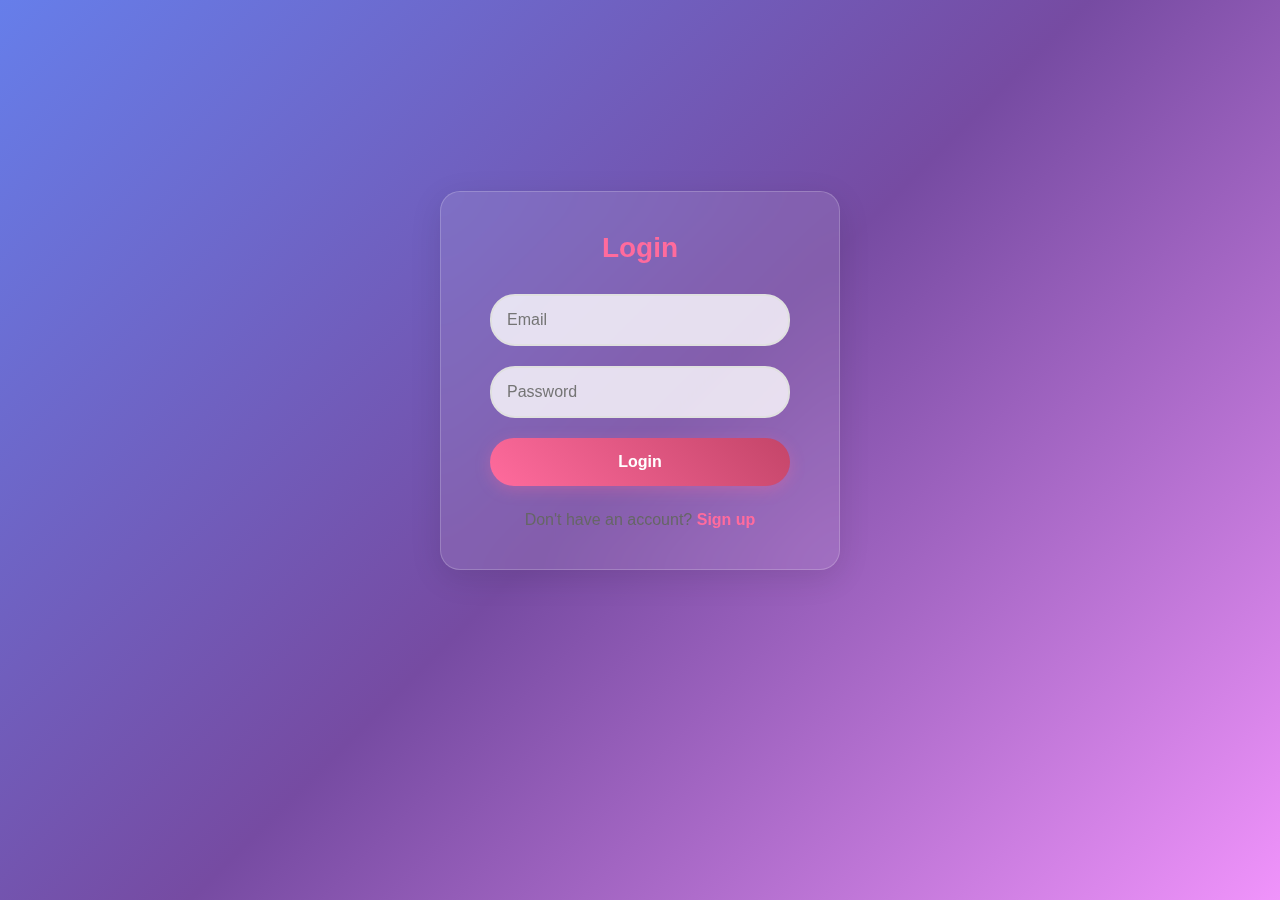
<file: index.html>
<!DOCTYPE html>
<html lang="en">
<head>
    <meta charset="UTF-8">
    <meta name="viewport" content="width=device-width, initial-scale=1.0">
    <title>TaskMaster</title>
    <link rel="preconnect" href="https://fonts.googleapis.com">
    <link rel="preconnect" href="https://fonts.gstatic.com" crossorigin>
    <link href="https://fonts.googleapis.com/css2?family=Poppins:wght@300;400;500;600;700&display=swap" rel="stylesheet">
    <link rel="stylesheet" href="style.css">
</head>
<body>
    <script>
        // Check if user is logged in
        if (!localStorage.getItem('currentUser')) {
            window.location.href = 'login.html';
        }
    </script>
    <div class="container">
        <header>
            <div class="header-left">
                <span class="app-icon">🚀</span>
                <h1>TaskMaster</h1>
            </div>
            <div class="header-right">
                <div class="user-profile">
                    <span class="avatar">👤</span>
                    <span id="user-email"></span>
                    <span class="streak-badge">
                        <span class="fire-icon">🔥</span>
                        <span id="header-streak">0</span>
                    </span>
                </div>
                <button id="logout-btn" class="logout-btn">
                    <span class="logout-icon">⏻</span>
                    Logout
                </button>
            </div>
        </header>
        <div class="dashboard">
            <div class="section calendar-section">
                <h2><span class="section-icon">📅</span> Calendar</h2>
                <div class="calendar-container">
                    <div class="calendar-header">
                        <button id="prev-month"><</button>
                        <h3 id="month-year"></h3>
                        <button id="next-month">></button>
                    </div>
                    <div class="calendar-grid" id="calendar-grid"></div>
                </div>
            </div>
            <div class="section todos-section">
                <h2><span class="section-icon">📝</span> Todos</h2>
                <div class="todo-form">
                    <input type="text" id="todo-input" placeholder="Add a new todo...">
                    <button id="add-btn">Add</button>
                </div>
                <ul id="todo-list"></ul>
            </div>
            <div class="section events-section">
                <h2><span class="section-icon">🎉</span> Events</h2>
                <div class="event-form">
                    <input type="text" id="event-input" placeholder="Add a new event...">
                    <input type="date" id="event-date">
                    <button id="add-event-btn">Add Event</button>
                </div>
                <ul id="event-list"></ul>
            </div>
        </div>
    </div>
    <script src="script.js"></script>
</body>
</html>
</file>
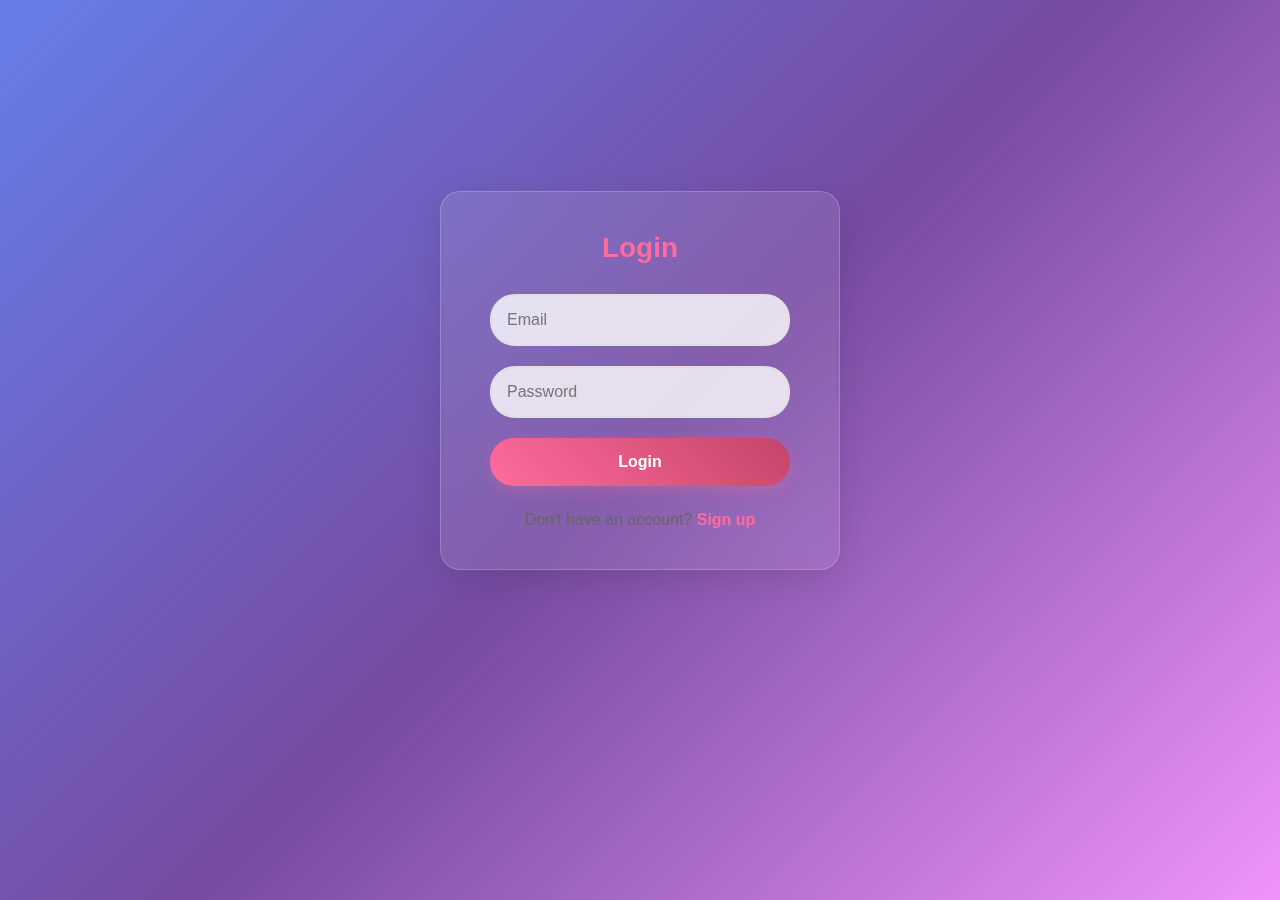
<file: login.html>
<!DOCTYPE html>
<html lang="en">
<head>
    <meta charset="UTF-8">
    <meta name="viewport" content="width=device-width, initial-scale=1.0">
    <title>Login - Todo List</title>
    <link rel="stylesheet" href="style.css">
</head>
<body>
    <div class="container">
        <div class="auth-box">
            <div class="auth-form">
                <h2>Login</h2>
                <form id="login-form">
                    <input type="email" id="login-email" placeholder="Email" required>
                    <input type="password" id="login-password" placeholder="Password" required>
                    <button type="submit">Login</button>
                </form>
                <p>Don't have an account? <a href="signup.html">Sign up</a></p>
            </div>
        </div>
    </div>
    <script src="script.js"></script>
</body>
</html>
</file>
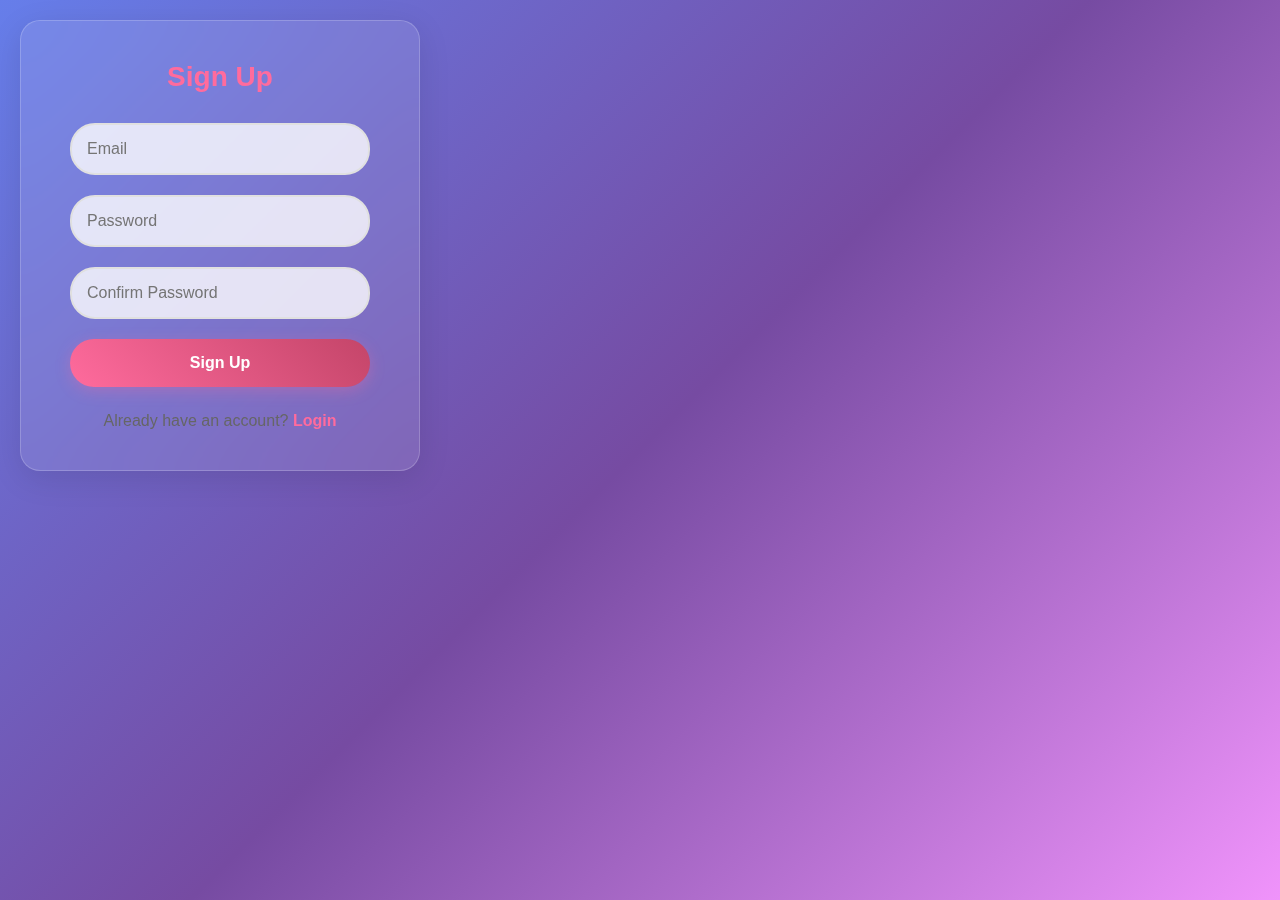
<file: signup.html>
<!DOCTYPE html>
<html lang="en">
<head>
    <meta charset="UTF-8">
    <meta name="viewport" content="width=device-width, initial-scale=1.0">
    <title>Sign Up - Todo List</title>
    <link rel="stylesheet" href="style.css">
</head>
<body>
    <div class="container">
        <div class="auth-form">
            <h2>Sign Up</h2>
            <form id="signup-form">
                <input type="email" id="signup-email" placeholder="Email" required>
                <input type="password" id="signup-password" placeholder="Password" required>
                <input type="password" id="signup-confirm" placeholder="Confirm Password" required>
                <button type="submit">Sign Up</button>
            </form>
            <p>Already have an account? <a href="login.html">Login</a></p>
        </div>
    </div>
    <script src="script.js"></script>
</body>
</html>
</file>
<file: style.css>
/* Global Styles */
* {
    margin: 0;
    padding: 0;
    box-sizing: border-box;
}

body {
    font-family: 'Poppins', sans-serif;
    background: linear-gradient(135deg, #667eea 0%, #764ba2 50%, #f093fb 100%);
    color: #333;
    min-height: 100vh;
    padding: 20px;
}

.container {
    max-width: 1400px;
    margin: 0 auto;
    animation: fadeIn 0.8s ease-out;
}

@keyframes fadeIn {
    from { opacity: 0; transform: translateY(-30px); }
    to { opacity: 1; transform: translateY(0); }
}

/* Header Styles */
header {
    display: flex;
    justify-content: space-between;
    align-items: center;
    background: rgba(255, 255, 255, 0.1);
    backdrop-filter: blur(20px);
    -webkit-backdrop-filter: blur(20px);
    border-radius: 20px;
    padding: 20px 30px;
    margin-bottom: 30px;
    box-shadow: 0 8px 32px rgba(0, 0, 0, 0.1);
    border: 1px solid rgba(255, 255, 255, 0.2);
}

.header-left {
    display: flex;
    align-items: center;
    gap: 15px;
}

.app-icon {
    font-size: 32px;
    animation: bounce 2s infinite;
}

@keyframes bounce {
    0%, 20%, 50%, 80%, 100% { transform: translateY(0); }
    40% { transform: translateY(-10px); }
    60% { transform: translateY(-5px); }
}

header h1 {
    font-size: 28px;
    font-weight: 700;
    color: white;
    text-shadow: 0 2px 4px rgba(0, 0, 0, 0.3);
}

.header-right {
    display: flex;
    align-items: center;
    gap: 20px;
}

.user-profile {
    display: flex;
    align-items: center;
    gap: 10px;
    background: rgba(255, 255, 255, 0.2);
    padding: 10px 15px;
    border-radius: 25px;
    -webkit-backdrop-filter: blur(10px);
    backdrop-filter: blur(10px);
}

.avatar {
    font-size: 24px;
}

#user-email {
    color: white;
    font-weight: 500;
}

.streak-badge {
    display: flex;
    align-items: center;
    gap: 5px;
    background: linear-gradient(45deg, #ff6b35, #f7931e);
    color: white;
    padding: 5px 10px;
    border-radius: 15px;
    font-weight: 600;
    box-shadow: 0 4px 15px rgba(255, 107, 53, 0.3);
}

.fire-icon {
    font-size: 16px;
}

.logout-btn {
    display: flex;
    align-items: center;
    gap: 8px;
    background: linear-gradient(45deg, #ff6b9d, #c44569);
    color: white;
    border: none;
    padding: 12px 20px;
    border-radius: 25px;
    cursor: pointer;
    font-weight: 600;
    transition: all 0.3s ease;
    box-shadow: 0 4px 15px rgba(255, 107, 157, 0.3);
}

.logout-btn:hover {
    transform: translateY(-2px);
    box-shadow: 0 6px 20px rgba(255, 107, 157, 0.4);
}

.logout-icon {
    font-size: 16px;
}

.dashboard {
    display: grid;
    grid-template-columns: repeat(auto-fit, minmax(400px, 1fr));
    gap: 30px;
}

.section {
    background: rgba(255, 255, 255, 0.1);
    backdrop-filter: blur(20px);
    -webkit-backdrop-filter: blur(20px);
    border-radius: 20px;
    padding: 30px;
    box-shadow: 0 8px 32px rgba(0, 0, 0, 0.1);
    border: 1px solid rgba(255, 255, 255, 0.2);
    transition: all 0.3s ease;
    animation: slideUp 0.7s ease-out;
}

.section:hover {
    transform: translateY(-5px);
    box-shadow: 0 15px 40px rgba(0, 0, 0, 0.15);
}

@keyframes slideUp {
    from { opacity: 0; transform: translateY(40px); }
    to { opacity: 1; transform: translateY(0); }
}

.section h2 {
    display: flex;
    align-items: center;
    gap: 10px;
    color: white;
    margin-bottom: 25px;
    font-size: 24px;
    font-weight: 600;
    text-shadow: 0 2px 4px rgba(0, 0, 0, 0.3);
}

.section-icon {
    font-size: 28px;
}

/* Auth Forms */
.auth-box {
    display: flex;
    justify-content: center;
    align-items: center;
    min-height: 80vh;
}

.auth-form {
    background: rgba(255, 255, 255, 0.1);
    backdrop-filter: blur(20px);
    -webkit-backdrop-filter: blur(20px);
    border-radius: 20px;
    padding: 40px;
    box-shadow: 0 8px 32px rgba(0, 0, 0, 0.1);
    border: 1px solid rgba(255, 255, 255, 0.2);
    text-align: center;
    animation: bounceIn 1s ease-out;
    max-width: 400px;
    width: 100%;
}

@keyframes bounceIn {
    0% { opacity: 0; transform: scale(0.3); }
    50% { opacity: 1; transform: scale(1.05); }
    70% { transform: scale(0.9); }
    100% { opacity: 1; transform: scale(1); }
}

.auth-form h2 {
    margin-bottom: 30px;
    color: #ff6b9d;
    font-size: 28px;
    font-weight: 700;
}

.auth-form form {
    display: flex;
    flex-direction: column;
    align-items: center;
}

.auth-form input {
    width: 100%;
    max-width: 300px;
    margin-bottom: 20px;
    padding: 15px;
    border: 2px solid #e0e0e0;
    border-radius: 25px;
    font-size: 16px;
    transition: all 0.3s ease;
    background: rgba(255, 255, 255, 0.8);
}

.auth-form input:focus {
    outline: none;
    border-color: #ff6b9d;
    box-shadow: 0 0 10px rgba(255, 107, 157, 0.3);
    transform: translateY(-2px);
}

.auth-form button {
    width: 100%;
    max-width: 300px;
    background: linear-gradient(45deg, #ff6b9d, #c44569);
    color: white;
    border: none;
    padding: 15px;
    border-radius: 25px;
    font-size: 16px;
    font-weight: 600;
    cursor: pointer;
    transition: all 0.3s ease;
    box-shadow: 0 4px 15px rgba(255, 107, 157, 0.3);
}

.auth-form button:hover {
    background: linear-gradient(45deg, #c44569, #ff6b9d);
    transform: translateY(-2px);
    box-shadow: 0 6px 20px rgba(255, 107, 157, 0.4);
}

.auth-form p {
    margin-top: 25px;
    color: #666;
}

.auth-form a {
    color: #ff6b9d;
    text-decoration: none;
    font-weight: 600;
    transition: color 0.3s ease;
}

.auth-form a:hover {
    color: #c44569;
    text-decoration: underline;
}

/* Todo List Styles */
.todo-form {
    display: flex;
    margin-bottom: 20px;
    gap: 10px;
}

#todo-input {
    flex: 1;
    padding: 15px;
    border: 2px solid rgba(255, 255, 255, 0.3);
    border-radius: 15px;
    font-size: 16px;
    background: rgba(255, 255, 255, 0.1);
    color: white;
    transition: all 0.3s ease;
}

#todo-input::placeholder {
    color: rgba(255, 255, 255, 0.7);
}

#todo-input:focus {
    outline: none;
    border-color: #48bb78;
    box-shadow: 0 0 15px rgba(72, 187, 120, 0.3);
    background: rgba(255, 255, 255, 0.2);
}

#add-btn {
    background: linear-gradient(45deg, #48bb78, #38a169);
    color: white;
    border: none;
    padding: 15px 25px;
    border-radius: 15px;
    cursor: pointer;
    font-weight: 600;
    transition: all 0.3s ease;
    box-shadow: 0 4px 15px rgba(72, 187, 120, 0.3);
}

#add-btn:hover {
    transform: translateY(-2px);
    box-shadow: 0 6px 20px rgba(72, 187, 120, 0.4);
}

#todo-list {
    list-style: none;
    margin-top: 20px;
}

#todo-list li {
    display: flex;
    justify-content: space-between;
    align-items: center;
    padding: 20px;
    margin-bottom: 15px;
    background: rgba(255, 255, 255, 0.1);
    border-radius: 15px;
    backdrop-filter: blur(10px);
    -webkit-backdrop-filter: blur(10px);
    border: 1px solid rgba(255, 255, 255, 0.2);
    animation: slideIn 0.3s ease-in-out;
    transition: all 0.3s ease;
}

@keyframes slideIn {
    from { opacity: 0; transform: translateX(-20px); }
    to { opacity: 1; transform: translateX(0); }
}

#todo-list li:hover {
    transform: translateY(-2px);
    box-shadow: 0 8px 25px rgba(0, 0, 0, 0.15);
}

#todo-list li.completed {
    background: rgba(72, 187, 120, 0.2);
    text-decoration: line-through;
    opacity: 0.7;
}

.todo-text {
    flex: 1;
    color: white;
    font-weight: 500;
}

.todo-actions {
    display: flex;
    gap: 15px;
}

.todo-actions button {
    background: none;
    border: none;
    cursor: pointer;
    font-size: 20px;
    transition: all 0.3s ease;
    padding: 8px;
    border-radius: 10px;
}

.complete-btn {
    color: #48bb78;
}

.complete-btn:hover {
    background: rgba(72, 187, 120, 0.2);
    transform: scale(1.1);
}

.delete-btn {
    color: #e53e3e;
}

.delete-btn:hover {
    background: rgba(229, 62, 62, 0.2);
    transform: scale(1.1);
}

/* Profile Section */
#profile-info {
    margin-bottom: 20px;
}

.streak {
    text-align: center;
    background: linear-gradient(45deg, #ff6b6b, #ffa500);
    color: white;
    padding: 15px;
    border-radius: 8px;
    animation: pulse 2s infinite;
}

@keyframes pulse {
    0% { transform: scale(1); }
    50% { transform: scale(1.05); }
    100% { transform: scale(1); }
}

#streak-counter {
    font-size: 24px;
    font-weight: bold;
}

/* Calendar Section */
.calendar-section .section {
    background: none;
    backdrop-filter: none;
    -webkit-backdrop-filter: none;
    border: none;
    box-shadow: none;
    padding: 0;
}

.calendar-container {
    background: rgba(255, 255, 255, 0.1);
    backdrop-filter: blur(20px);
    -webkit-backdrop-filter: blur(20px);
    border-radius: 20px;
    padding: 20px;
    box-shadow: 0 8px 32px rgba(0, 0, 0, 0.1);
    border: 1px solid rgba(255, 255, 255, 0.2);
    max-width: 100%;
    overflow: hidden;
    box-sizing: border-box;
}

.calendar-header {
    display: flex;
    justify-content: space-between;
    align-items: center;
    margin-bottom: 20px;
}

.calendar-header button {
    background: linear-gradient(45deg, #667eea, #5a67d8);
    color: white;
    border: none;
    padding: 12px 20px;
    border-radius: 15px;
    cursor: pointer;
    font-weight: 600;
    transition: all 0.3s ease;
    box-shadow: 0 4px 15px rgba(102, 126, 234, 0.3);
}

.calendar-header button:hover {
    transform: translateY(-2px);
    box-shadow: 0 6px 20px rgba(102, 126, 234, 0.4);
}

#month-year {
    color: white;
    font-size: 20px;
    font-weight: 600;
    text-shadow: 0 2px 4px rgba(0, 0, 0, 0.3);
}

.calendar-grid {
    display: grid;
    grid-template-columns: repeat(7, 1fr);
    gap: 8px;
    justify-items: center;
}

.calendar-day {
    padding: 15px;
    text-align: center;
    border-radius: 12px;
    cursor: pointer;
    transition: all 0.3s ease;
    background: rgba(255, 255, 255, 0.1);
    color: white;
    font-weight: 500;
    border: 1px solid rgba(255, 255, 255, 0.2);
    backdrop-filter: blur(10px);
    -webkit-backdrop-filter: blur(10px);
}

.calendar-day:hover {
    transform: scale(1.05);
    background: rgba(255, 255, 255, 0.2);
    box-shadow: 0 8px 25px rgba(0, 0, 0, 0.15);
    cursor: pointer;
}

.calendar-day.today {
    background: linear-gradient(45deg, #667eea, #5a67d8);
    color: white;
    box-shadow: 0 4px 15px rgba(102, 126, 234, 0.4);
}

.calendar-day.has-event {
    background: linear-gradient(45deg, #48bb78, #38a169);
    color: white;
    box-shadow: 0 4px 15px rgba(72, 187, 120, 0.4);
}

/* Events Section */
.event-form {
    display: flex;
    flex-direction: column;
    margin-bottom: 20px;
    gap: 15px;
}

.event-form input {
    padding: 15px;
    border: 2px solid rgba(255, 255, 255, 0.3);
    border-radius: 15px;
    font-size: 16px;
    background: rgba(255, 255, 255, 0.1);
    color: white;
    transition: all 0.3s ease;
}

.event-form input::placeholder {
    color: rgba(255, 255, 255, 0.7);
}

.event-form input:focus {
    outline: none;
    border-color: #9f7aea;
    box-shadow: 0 0 15px rgba(159, 122, 234, 0.3);
    background: rgba(255, 255, 255, 0.2);
}

.event-form button {
    background: linear-gradient(45deg, #9f7aea, #805ad5);
    color: white;
    border: none;
    padding: 15px;
    border-radius: 15px;
    cursor: pointer;
    font-weight: 600;
    transition: all 0.3s ease;
    box-shadow: 0 4px 15px rgba(159, 122, 234, 0.3);
}

.event-form button:hover {
    transform: translateY(-2px);
    box-shadow: 0 6px 20px rgba(159, 122, 234, 0.4);
}

#event-list {
    list-style: none;
    margin-top: 20px;
}

#event-list li {
    background: rgba(255, 255, 255, 0.1);
    padding: 20px;
    margin-bottom: 15px;
    border-radius: 15px;
    backdrop-filter: blur(10px);
    -webkit-backdrop-filter: blur(10px);
    border: 1px solid rgba(255, 255, 255, 0.2);
    animation: fadeInUp 0.4s ease-out;
    transition: all 0.3s ease;
    color: white;
}

@keyframes fadeInUp {
    from { opacity: 0; transform: translateY(10px); }
    to { opacity: 1; transform: translateY(0); }
}

#event-list li:hover {
    transform: translateY(-2px);
    box-shadow: 0 8px 25px rgba(0, 0, 0, 0.15);
}

.event-date {
    font-weight: bold;
    color: #9f7aea;
    margin-bottom: 5px;
}

/* Responsive */
@media (max-width: 768px) {
    .dashboard {
        grid-template-columns: 1fr;
    }

    .container {
        padding: 20px;
    }

    .calendar-grid {
        grid-template-columns: repeat(7, 1fr);
        font-size: 12px;
    }

    .calendar-day {
        padding: 5px;
    }
}

@media (max-width: 600px) {
    .container {
        margin: 20px;
        padding: 20px;
    }

    .todo-form, .event-form {
        flex-direction: column;
    }

    #todo-input, #event-input, #event-date {
        border-radius: 5px;
        margin-bottom: 10px;
    }

    #add-btn, #add-event-btn {
        border-radius: 5px;
    }
}
</file>
